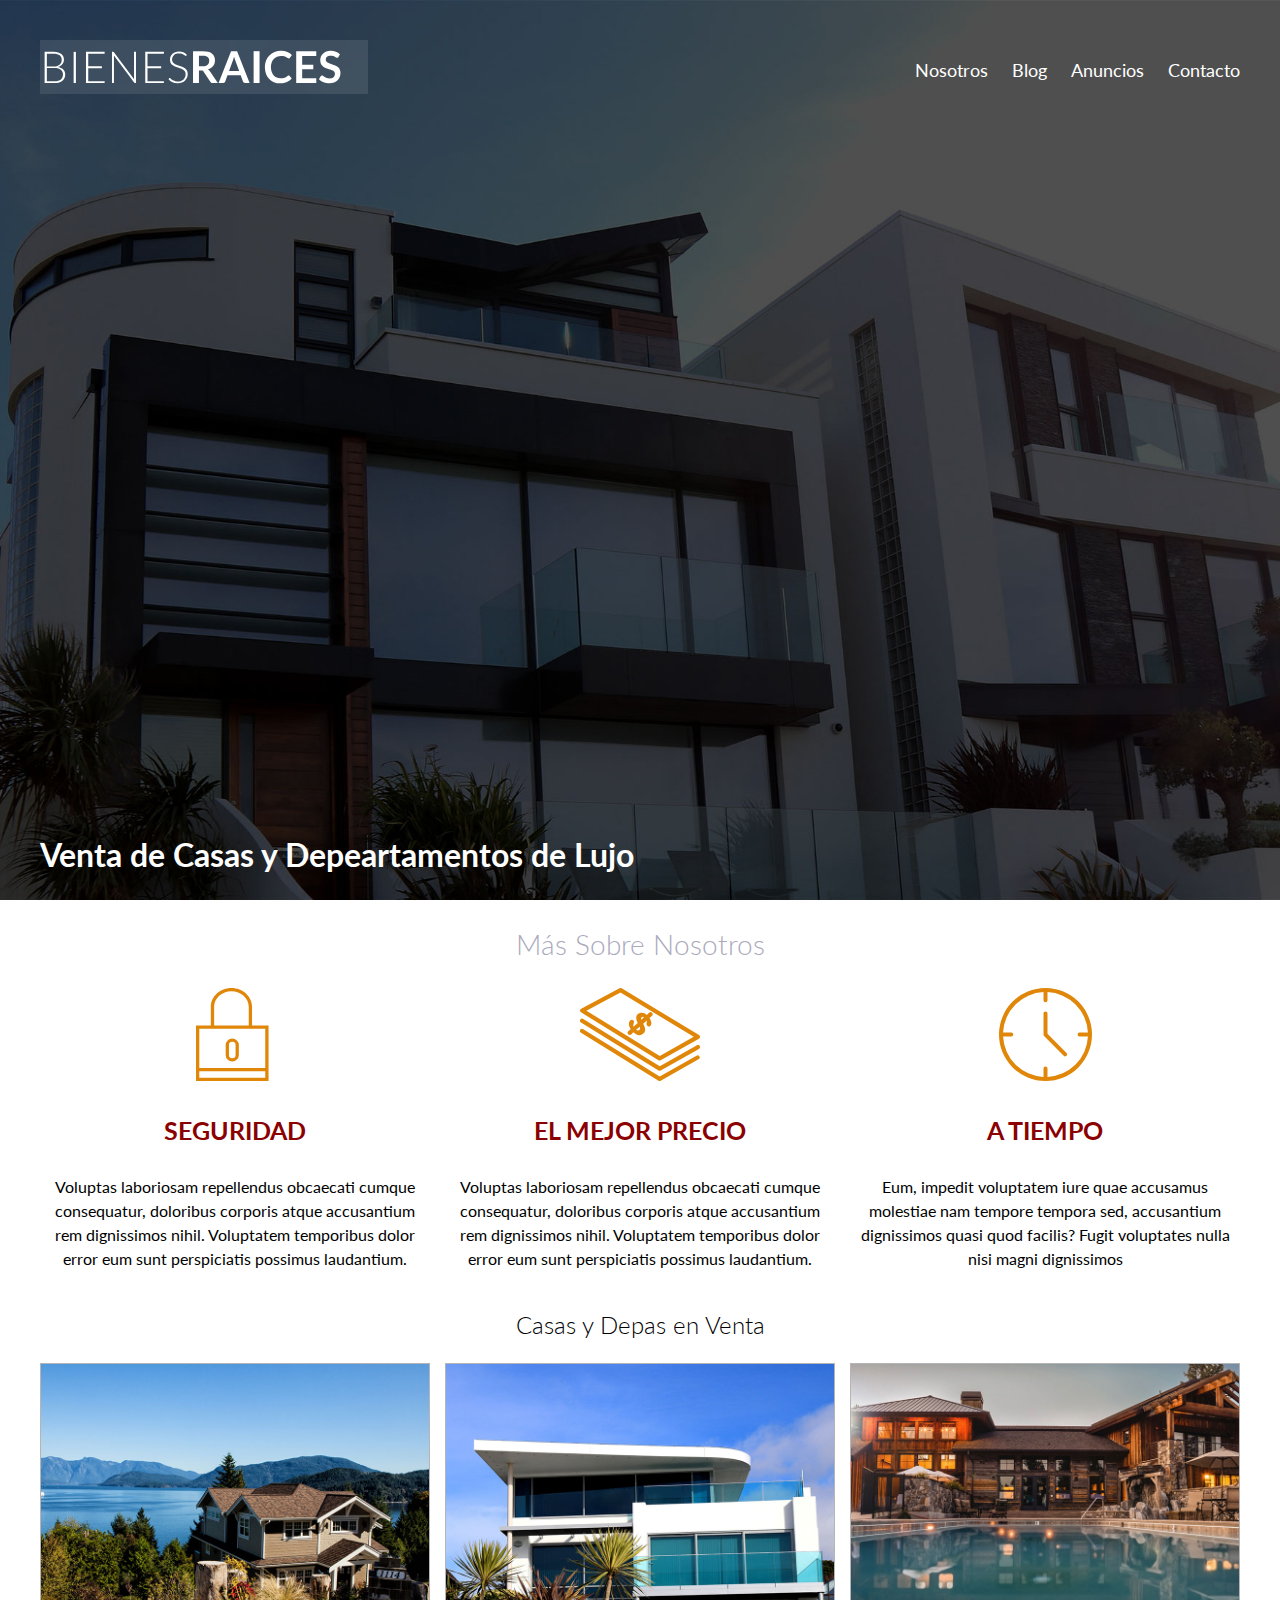
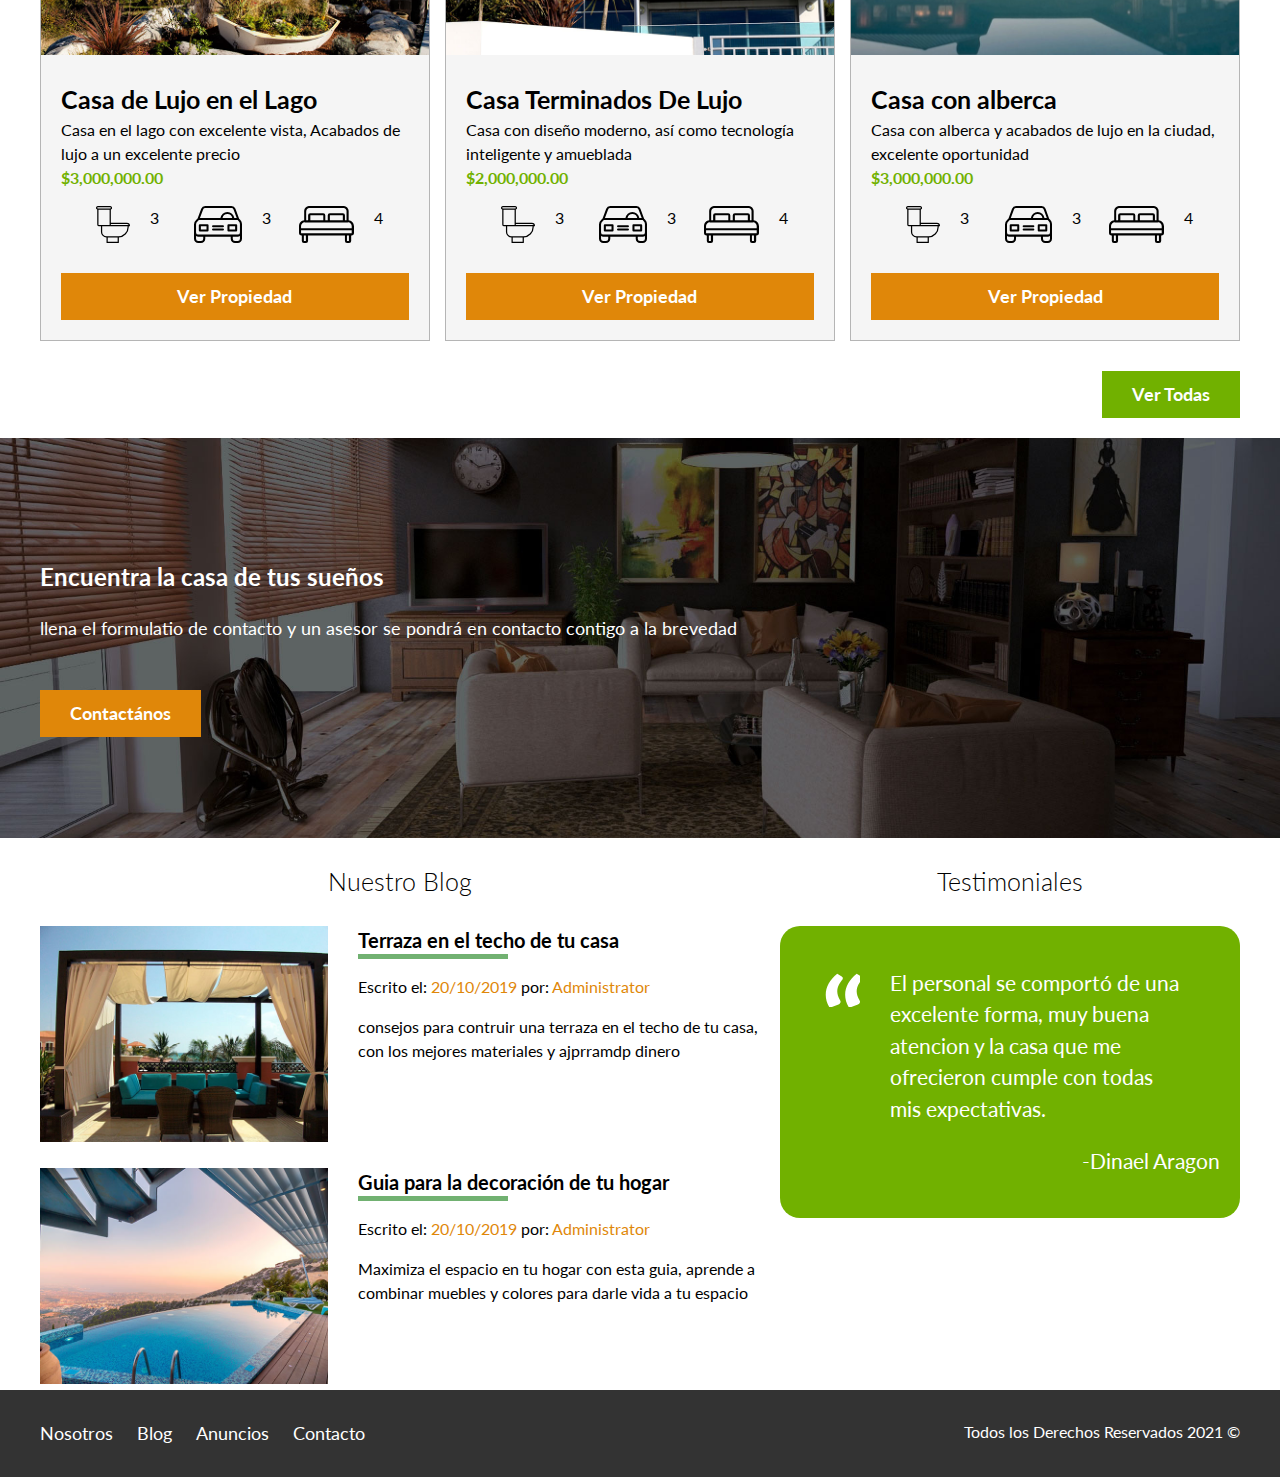
<file: bienesraices/index.html>
<!DOCTYPE html>
<html lang="en">
<head>
	<meta charset="UTF-8">
	<meta http-equiv="X-UA-Compatible" content="IE=edge">
	<meta name="viewport" content="width=device-width, initial-scale=1.0">
	<title>Bienes Raices</title>
</head>
<link rel="preconnect" href="https://fonts.gstatic.com">
<link href="https://fonts.googleapis.com/css2?family=Lato:ital,wght@0,400;0,700;0,900;1,400&display=swap" rel="stylesheet">
<link rel="stylesheet" href="css/normalize.css">
<link rel="stylesheet" href="css/estilo.css">
<body>
	<header class="headerContenedor inicio" id="siteHeader">
		<div class="contenedor contenidoHeader">
			<div class="barra">
				<a href="/">
					<img src="media/img/logo.svg" alt="logotipo">
			</a>
		<nav class="navegacion">
			<a href="nav/nosotros.html">Nosotros</a>
			<a href="nav/blog.html">Blog</a>
			<a href="nav/anuncios.html">Anuncios</a>
			<a href="nav/contacto.html">Contacto</a>
		</nav>
	</div>
<h1 class="texto-header">Venta de Casas y Depeartamentos de Lujo</h1>
</div>
</header>
<section class="contenedor seccion">
	<h2 class="encabezadoNosotros fw-300 centrarTexto">Más Sobre Nosotros</h2>
	<div class="iconosNosotros">
		<div class="icono">
			<img src="media/img/icono1.svg" alt="icono seguridad">
			<h3 class="encabezado">Seguridad</h3>
			<p>Voluptas laboriosam repellendus obcaecati cumque consequatur, doloribus corporis atque accusantium rem dignissimos nihil. Voluptatem temporibus dolor error eum sunt perspiciatis possimus laudantium.</p>
	</div>
		<div class="icono">
			<img src="media/img/icono2.svg" alt="icono precio">
			<h3 class="encabezado">El Mejor Precio</h3>
			<p>Voluptas laboriosam repellendus obcaecati cumque consequatur, doloribus corporis atque accusantium rem dignissimos nihil. Voluptatem temporibus dolor error eum sunt perspiciatis possimus laudantium.</p>
	</div>
		<d iv class="icono">
			<img src="media/img/icono3.svg" alt="icono tiempo">
			<h3 class="encabezado">A Tiempo</h3>
			<p>Eum, impedit voluptatem iure quae accusamus molestiae nam tempore tempora sed, accusantium dignissimos quasi quod facilis? Fugit voluptates nulla nisi magni dignissimos</p>
	</div>
</div>
</section>
	<main class="contenedor seccion">
		<h2 class="fw-300 centrarTexto">Casas y Depas en Venta</h2>
			<div class="contenedor-anuncios">
				<div class="anuncio">
				<img src="media/img/anuncio1.jpg" alt="anuncio casa en el lago">
					<div class="texto-anuncio">
						<h3>Casa de Lujo en el Lago</h3>
						<p>Casa en el lago con excelente vista, Acabados de lujo a un excelente precio</p>
						<p class="precio">$3,000,000.00</p>
						<ul class="iconos-caracteristicas">
							<li>
								<img src="media/img/icono_wc.svg" alt="icono wc">
								<p>3</p>
							</li>
							<li>
								<img src="media/img/icono_estacionamiento.svg" alt="icono estacionamiento">
								<p>3</p>
							</li>
							<li>
								<img src="media/img/icono_dormitorio.svg" alt="icono dormitorio">
								<p>4</p>
							</li>
						</ul>
						<a href="#" class="boton boton-amarillo d-block">Ver Propiedad</a>
				</div>
			</div>
				<div class="anuncio">
					<img src="media/img/anuncio2.jpg" alt="anuncio casa de lujo">
					<div class="texto-anuncio">
						<h3>Casa Terminados De Lujo</h3>
						<p>Casa con diseño moderno, así como tecnología inteligente y amueblada</p>
						<p class="precio"> $2,000,000.00</p>
						<ul class="iconos-caracteristicas">
							<li>
								<img src="media/img/icono_wc.svg" alt="icono wc">
								<p>3</p>
							</li>
							<li>
								<img src="media/img/icono_estacionamiento.svg" alt="icono estacionamiento">
								<p>3</p>
							</li>
							<li>
								<img src="media/img/icono_dormitorio.svg" alt="icono dormitorio">
								<p>4</p>
							</li>
						</ul>

						<a href="#" class="boton boton-amarillo d-block">Ver Propiedad</a>
				</div>
			</div>
				<div class="anuncio">
					<img src="media/img/anuncio3.jpg" alt="anuncio casa con alberca">
				<div class="texto-anuncio">
					<h3>Casa con alberca</h3>
					<p>Casa con alberca y acabados de lujo en la ciudad, excelente oportunidad</p>
					<p class="precio">$3,000,000.00</p>
					<ul class="iconos-caracteristicas">
						<li>
							<img src="media/img/icono_wc.svg" alt="icono wc">
							<p>3</p>
						</li>
						<li>
							<img src="media/img/icono_estacionamiento.svg" alt="icono estacionamiento">
							<p>3</p>
						</li>
						<li>
							<img src="media/img/icono_dormitorio.svg" alt="icono dormitorio">
							<p>4</p>
						</li>
					</ul>
					<a href="#" class="boton boton-amarillo d-block">Ver Propiedad</a>
				</div>
			</div>
		</div>
	<div class="ver-todas">
		<a href="anuncios.html" class="boton boton-verde">Ver Todas</a>
</div>
</main>
	<section class="imagen-contacto">
		<div class="contenedor contenedor-contacto">
			<h2>Encuentra la casa de tus sueños</h2>
			<p>llena el formulatio de contacto y un asesor se pondrá en contacto contigo a la brevedad</p>
			<a href="contacto.html" class="boton boton-amarillo">Contactános</a>
	</div>
</section>
<div class="seccion-inferior contenedor">
		<section class="blog">
			<h3 class="centrarTexto fw-300">Nuestro Blog</h3>
			<article class="entrada-blog">
				<div class="imagen">
					<img src="media/img/blog1.jpg" alt="Entrada de blog">
				</div>
				<div class="texto-entrada">
					<a href="#">
					<h4>Terraza en el techo de tu casa</h4>
				</a>
					<p>Escrito el:<span> 20/10/2019 </span> por:<span> Administrator</span></p>
					<p>consejos para contruir una terraza en el techo de tu casa, con los mejores materiales y ajprramdp dinero</p>
			</div>
		</article>
		<article class="entrada-blog">
			<div class="imagen">
				<img src="media/img/blog2.jpg" alt="Entrada de blog">
		</div>
		<div class="texto-entrada">
			<h4>Guia para la decoración de tu hogar</h4>
			<p>Escrito el:<span> 20/10/2019 </span> por:<span> Administrator</span></p>
			<p>Maximiza el espacio en tu hogar con esta guia, aprende a combinar muebles y colores para darle vida a tu espacio</p>
		</div>
		</article>
	</section>
		<section class="testimoniales">
			<h3 class="centrarTexto fw-300">Testimoniales</h3>
			<div class="testimonial">
				<blockquote>
					El personal se comportó de una excelente forma, muy buena atencion y la casa que me ofrecieron cumple con todas mis expectativas.
				</blockquote>
				<p>-Dinael Aragon</p>
		</div>
	</section>
</div>
	<footer class="site-footer seccion">
		<div class="contenedor contenedor-footer">
			<nav class="navegacion">
				<a href="nav/nosotros.html">Nosotros</a>
				<a href="nav/blog.html">Blog</a>
				<a href="nav/anuncios.html">Anuncios</a>
				<a href="nav/contacto.html">Contacto</a>
			</nav>
			<p class="copyrigth">Todos los Derechos Reservados 2021 &copy;</p>
		</div>
</footer>
</body>
</html>
</file>
<file: bienesraices/css/estilo.css>
/*globales*/
html{
    font-size: 62.5%;/*reset para rems - 62.5%=10px de 16px**/
    box-sizing: border-box;
}
*, *:before, *:after{
    box-sizing: inherit;
}
body{
    margin: 0;
    padding: 0;
    font-family: 'Lato', sans-serif;
    font-size: 1.6rem;
    line-height: 1.5;
}
img{
    max-width: 100%;
}
h3{
    font-size: 2.5rem;
}
h4{
    font-size: 2rem;
}
.contenedor{
    max-width: 120rem;/**igual a 1200px**/
    margin: 0 auto 0 auto;

}
/**utilidades**/
.seccion {
    margin-top: 2rem;
    margin-bottom: 2rem;
}
.fw-300{
    font-weight: 300;
}
.centrarTexto{
    text-align: center;
}
.d-block{
    display:block!important;
}

/*Header*/
.headerContenedor.inicio{
    background-image: url(../media/img/header.jpg);
    background-position: center center;
    background-size: cover;
    height: 100vh;
    min-height: 60rem;
}
/*barra de superior*/
.contenidoHeader{
    height: 100%;
    display: flex;
    flex-direction: column;
    justify-content:space-between;
}
.barra{
    display: flex;
    justify-content: space-between;
    align-items: center;
    padding-top: 4rem;
}
.barra img{
    background-color: rgba(255, 255, 255, 0.1);
    backdrop-filter: blur(10px);
}

.texto-header{
    color: #fff;
}
.navegacion a{
    color: #fff;
    text-decoration: none;
    margin-right: 2rem;
    font-size: 1.8rem;/** es igal a 18px**/
}
.navegacion a:last-of-type{
    margin:0;
}
.navegacion a:hover{
    color: #ccd;
}

.encabezado{
    color: #8b0000;
}
/*iconos nosotros*/
.encabezadoNosotros{
    color: #aaB;
    font-size: 2.8rem;
}
.iconosNosotros{
    display: flex;
    justify-content: space-between;

}
.icono{
    flex-basis: calc(33.33% - 1rem);
    text-align: center;
    
}

.icono h3{
    text-transform: uppercase;
}

/*anuncios*/
.contenedor-anuncios{
    display: flex;
    justify-content: space-between;

}
.anuncio{
    flex-basis:calc(33.33% - 1rem);
    border: 1px solid #b5b5b5;
    background-color: #f5f5f5;
}
.texto-anuncio{
    padding: 2rem;
}
.texto-anuncio h3, .texto-anuncio p{
    margin:0;
}
.precio{
    color: #71b100;
    font-weight: 700;
}

/*botones*/
.boton{
    color : #fff;
    font-weight: 700;
    text-decoration: none;
    font-size: 1.8rem;
    padding: 1rem 3rem;
    display: inline-block;
    margin-top: 3rem;
    text-align: center;

}
.boton-amarillo{
    background-color: #e08709;
}

.boton-verde{
    background-color: #71b100;
}

.ver-todas{
    display: flex;
    justify-content: flex-end;
}
/*iconos caracteristicas*/
.iconos-caracteristicas{
    list-style: none;
    padding:0;
    display: flex;
    justify-content: space-evenly;
}
.iconos-caracteristicas li{
    display:flex;
}
.iconos-caracteristicas li img{
    margin-right: 2rem;
}
/*contacto home*/
.imagen-contacto{
    background-image: url(../media/img/encuentra.jpg);
    background-position: center center;
    background-size: cover;    
    height: 40rem;
    display:flex;
    align-items: center;
}
.contenedor-contacto{
    flex: 1;
    color: #fff;
}
.contenedor-contacto p{
    font-size: 1.8rem;
}

/*seccion inferior*/
.seccion-inferior{
    display: flex;
    justify-content: space-between;
}
.seccion-inferior .blog{
    flex-basis: 60%;
}
.seccion-inferior .testimoniales{
    flex-basis: calc(40% - 2rem);
}
.entrada-blog{
   display: flex;
   justify-content: space-between;
   margin-bottom: 2rem; 
}
.entrada-blog:last-of-type{
    margin-bottom:0;
}
.entrada-blog .imagen{
    flex-basis: 40%;
}
.entrada-blog .texto-entrada{
    flex-basis: calc(60% - 3rem);
}
.texto-entrada a{
    color: #000;
    text-decoration: none;
}
.texto-entrada h4{
    margin: 0;
    line-height: 1.4;
}

.texto-entrada h4::after{
    content: '';
    display: block;
    width: 15rem;
    height: .5rem;
    background-color: #71b171;
}
.texto-entrada span{
    color: #e08709;
}

/*testimoniales*/
.testimonial{
    background-color: #71b100;
    font-size: 2.1rem;
    padding: 2rem;
    color: #fff;
    border-radius: 2rem;
}

.testimonial p{
    text-align: right;
}
.testimonial blockquote::before{
    content:'';
    background-image: url(../media/img/comilla.svg);
    width: 4rem;
    height: 4rem;
    position: absolute;
    left: -2rem;
}
.testimonial blockquote{
    position: relative;
    padding-left: 5rem;
}

/*footer*/
.site-footer{
    background-color: #333;
    margin: 0;
}
.contenedor-footer{
    padding: 3rem 0;
    display: flex;
    justify-content: space-between;
}
.copyrigth{
    margin: 0;
    color: #fff;
}
</file>
